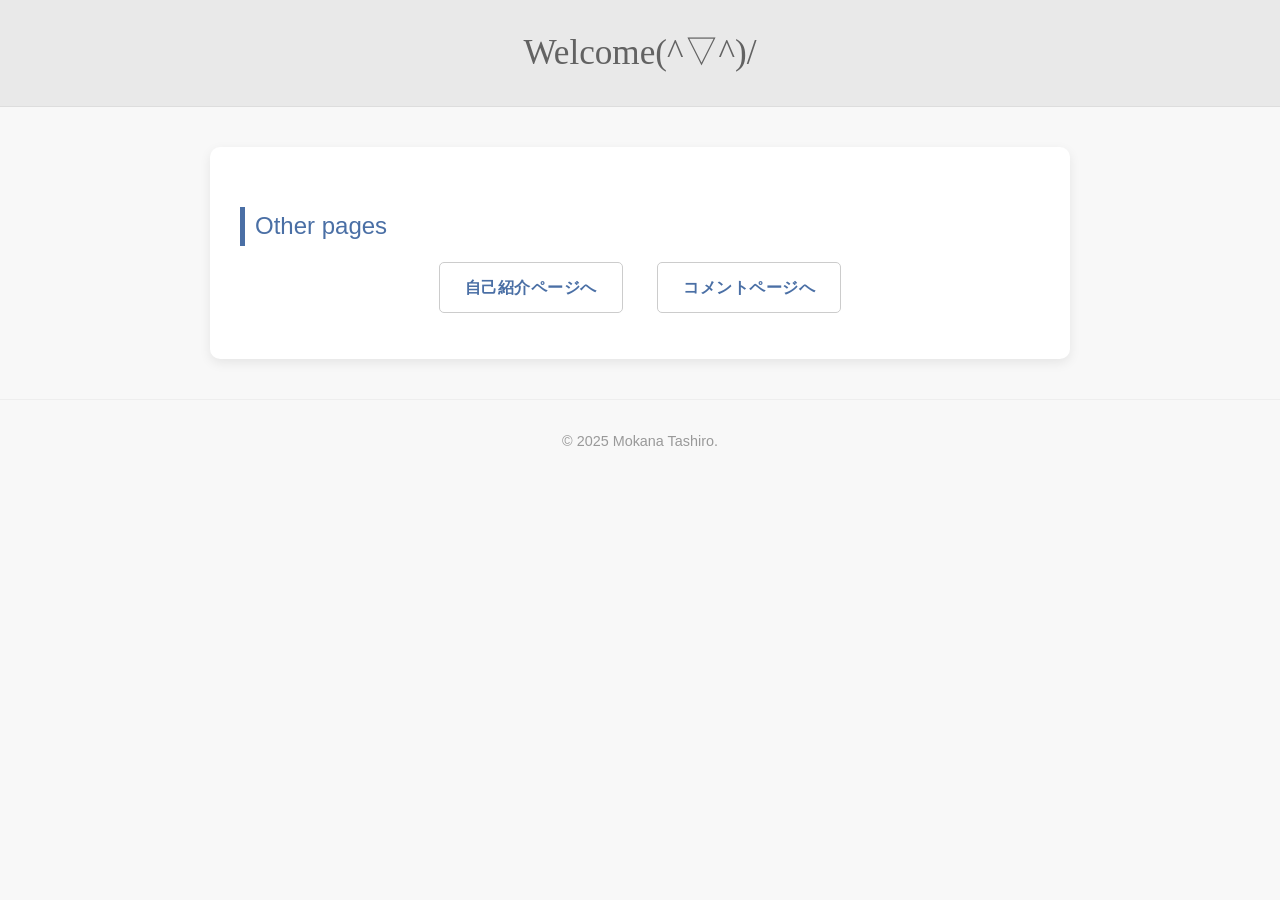
<file: index.html>
<!DOCTYPE html>
<html lang="ja">
<head>
    <meta charset="UTF-8">
    <meta name="viewport" content="width=device-width, initial-scale=1.0">
    <title>Mokanaのサイト</title>
    <link rel="stylesheet" href="style.css">
</head>
<body class="index-body">
    <header>
        <h1>Welcome(^▽^)/</h1>
    </header>

    <main>
        <h2>Other pages</h2>
        <nav>
            <ul>
                <li><a href="mypage.html">自己紹介ページへ</a></li>
                <li><a href="comment.html">コメントページへ</a></li>
            </ul>
        </nav>
    </main>

    <footer>
        <p>&copy; 2025 Mokana Tashiro.</p>
    </footer>
</body>
</html>
</file>
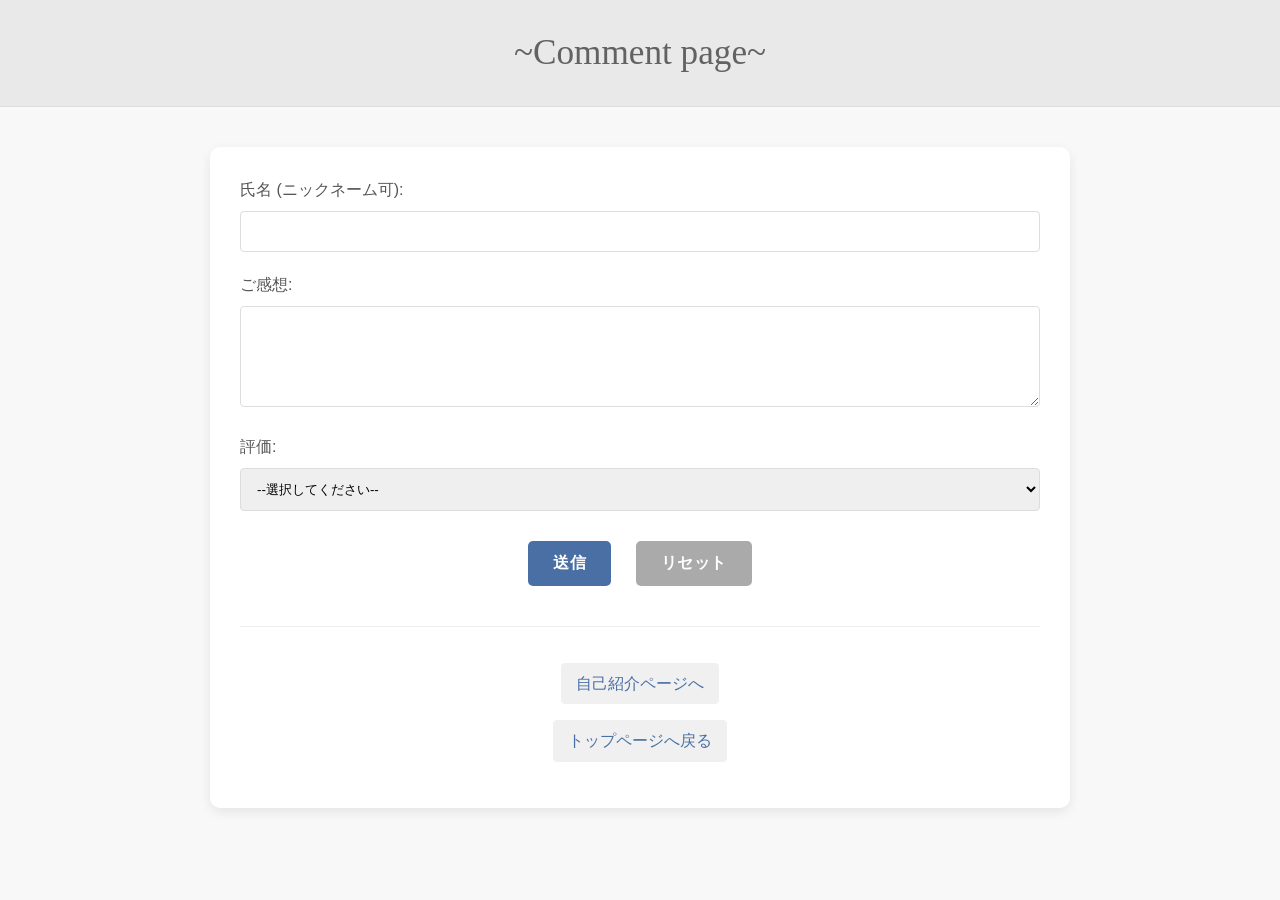
<file: comment.html>
<!DOCTYPE html>
<html lang="ja">
<head>
    <meta charset="UTF-8">
    <meta name="viewport" content="width=device-width, initial-scale=1.0">
    <title>コメントページ</title>
    <link rel="stylesheet" href="style.css">
</head>
<body>
    <header>
        <h1>~Comment page~</h1>
    </header>

    <main>
        <form action="#" method="post" class="comment-form">
            <div class="form-group">
                <label for="name">氏名 (ニックネーム可):</label>
                <input type="text" id="name" name="name" required>
            </div>

            <div class="form-group">
                <label for="comment">ご感想:</label>
                <textarea id="comment" name="comment" rows="5" required></textarea>
            </div>

            <div class="form-group">
                <label for="rating">評価:</label>
                <select id="rating" name="rating" required>
                    <option value="">--選択してください--</option>
                    <option value="5">大変満足 (★★★★★)</option>
                    <option value="4">満足 (★★★★)</option>
                    <option value="3">普通 (★★★)</option>
                    <option value="2">少し不満 (★★)</option>
                    <option value="1">不満 (★)</option>
                </select>
            </div>

            <div class="button-group">
                <button type="submit">送信</button>
                <button type="reset">リセット</button>
            </div>
        </form>

        <nav class="links">
            <p><a href="mypage.html">自己紹介ページへ</a></p>
            <p><a href="index.html">トップページへ戻る</a></p>
        </nav>
    </main>
</body>
</html>
</file>
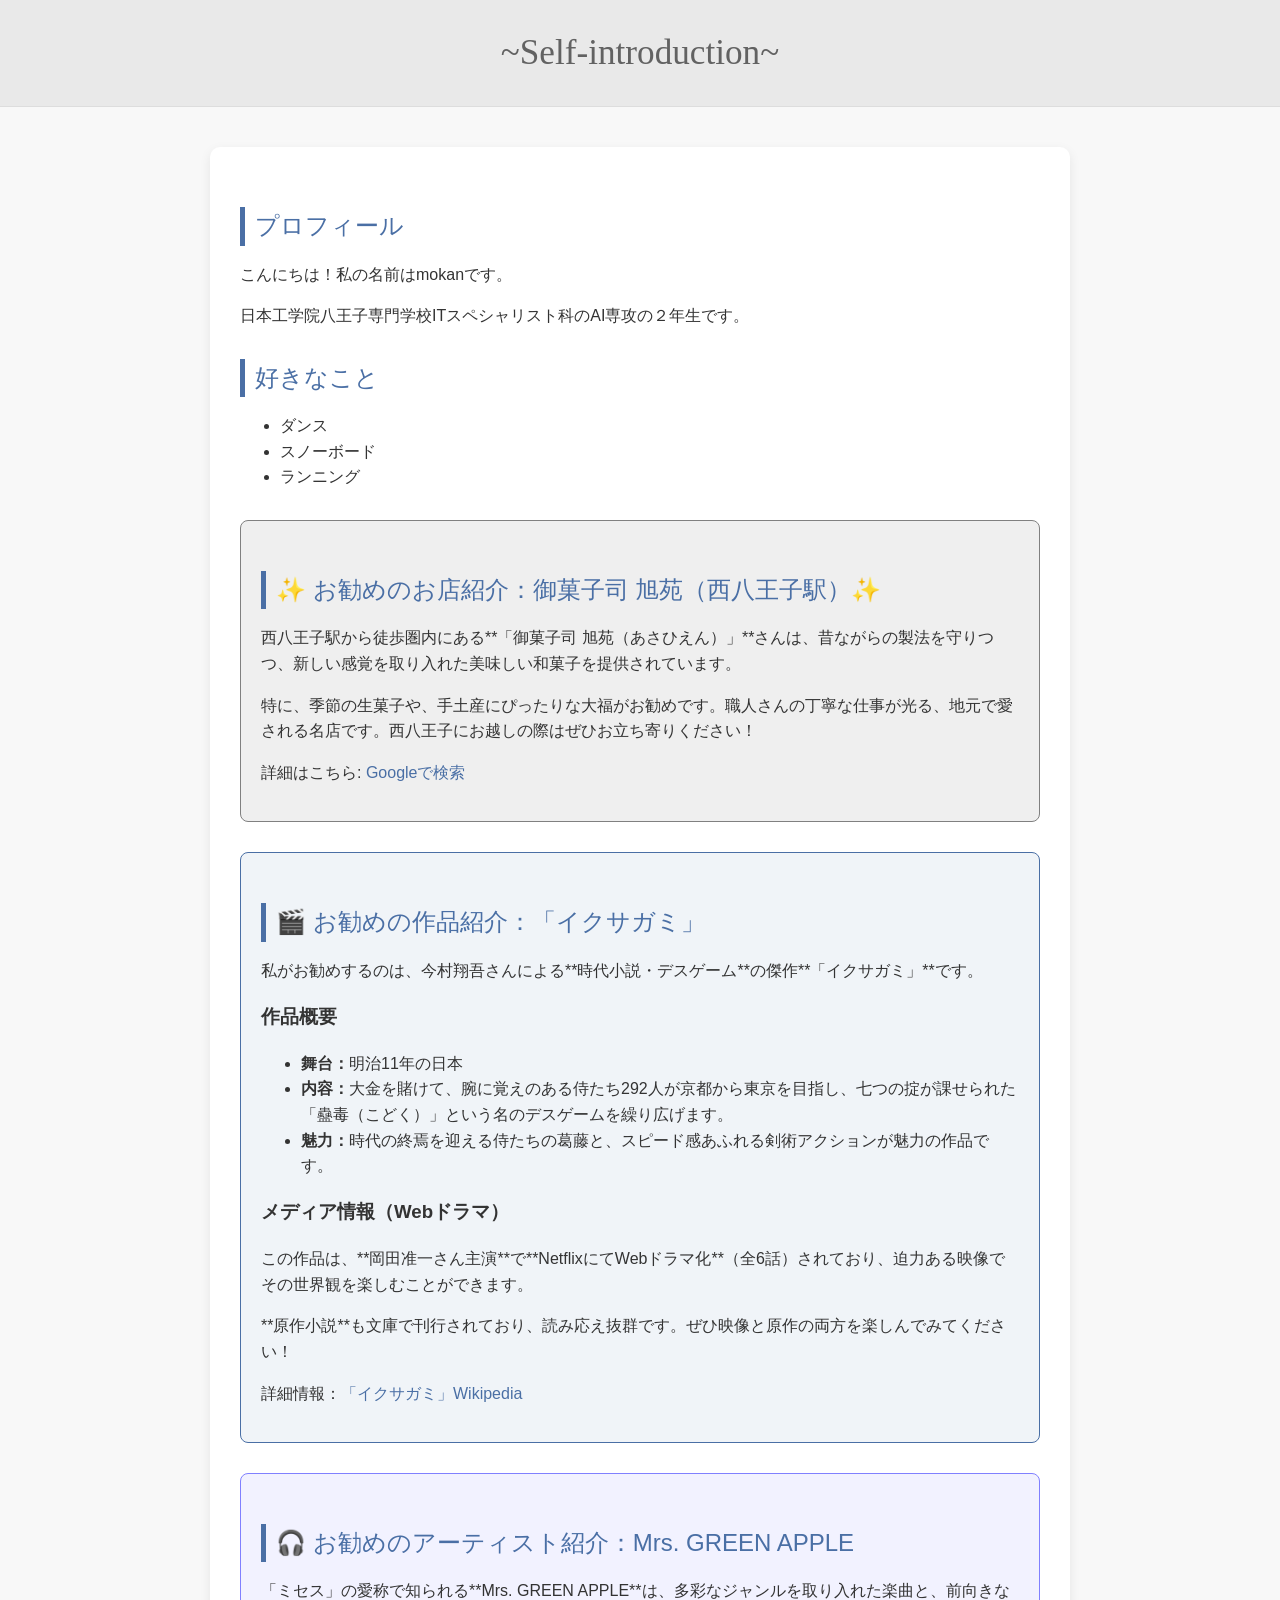
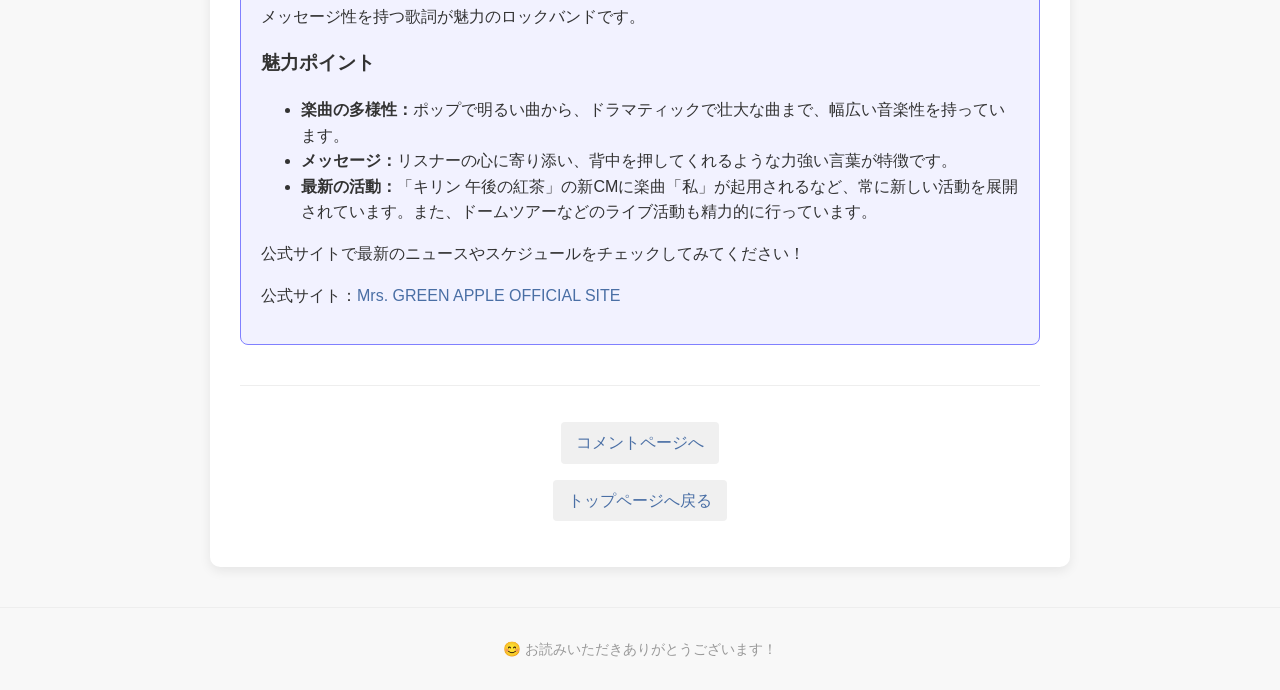
<file: mypage.html>
<!DOCTYPE html>
<html lang="ja">
<head>
    <meta charset="UTF-8">
    <meta name="viewport" content="width=device-width, initial-scale=1.0">
    <title>自己紹介ページ</title>
    <link rel="stylesheet" href="style.css">
</head>
<body>
    <header>
        <h1>~Self-introduction~</h1>
    </header>

    <main>
        <section>
            <h2>プロフィール</h2>
            <p>こんにちは！私の名前はmokanです。</p>
			<p>日本工学院八王子専門学校ITスペシャリスト科のAI専攻の２年生です。</p>
        </section>

        <section>
            <h2>好きなこと</h2>
            <ul>
                <li>ダンス</li>
                <li>スノーボード</li>
                <li>ランニング</li>
            </ul>
        </section>

        <section class="recommendation">
            <h2>✨ お勧めのお店紹介：御菓子司 旭苑（西八王子駅）✨</h2>
			
            <p>
                西八王子駅から徒歩圏内にある**「御菓子司 旭苑（あさひえん）」**さんは、昔ながらの製法を守りつつ、新しい感覚を取り入れた美味しい和菓子を提供されています。
            </p>
            <p>
                特に、季節の生菓子や、手土産にぴったりな大福がお勧めです。職人さんの丁寧な仕事が光る、地元で愛される名店です。西八王子にお越しの際はぜひお立ち寄りください！
            </p>
            <p>詳細はこちら: <a href="https://www.google.com/search?q=御菓子司+旭苑" target="_blank">Googleで検索</a></p>
        </section>
		
		
		<section class="recommendation" style="border: 1px solid #4a6fa5; background-color: #f0f4f8;">
		            <h2>🎬 お勧めの作品紹介：「イクサガミ」</h2>
		            
		            <p>
		                私がお勧めするのは、今村翔吾さんによる**時代小説・デスゲーム**の傑作**「イクサガミ」**です。
		            </p>
		            
		            <h3>作品概要</h3>
		            <ul>
		                <li><strong>舞台：</strong>明治11年の日本</li>
		                <li><strong>内容：</strong>大金を賭けて、腕に覚えのある侍たち292人が京都から東京を目指し、七つの掟が課せられた「蠱毒（こどく）」という名のデスゲームを繰り広げます。</li>
		                <li><strong>魅力：</strong>時代の終焉を迎える侍たちの葛藤と、スピード感あふれる剣術アクションが魅力の作品です。</li>
		            </ul>

		            <h3>メディア情報（Webドラマ）</h3>
		            <p>
		                この作品は、**岡田准一さん主演**で**NetflixにてWebドラマ化**（全6話）されており、迫力ある映像でその世界観を楽しむことができます。
		            </p>
		            <p>
		                **原作小説**も文庫で刊行されており、読み応え抜群です。ぜひ映像と原作の両方を楽しんでみてください！
		            </p>
		            <p>詳細情報：<a href="https://ja.wikipedia.org/wiki/%E3%82%A4%E3%82%AF%E3%82%B5%E3%82%AC%E3%83%9F" target="_blank">「イクサガミ」Wikipedia</a></p>
		        </section>
				
				<section class="recommendation" style="border: 1px solid rgb(128, 128, 255); background-color: rgb(242, 242, 255);">
				            <h2>🎧 お勧めのアーティスト紹介：Mrs. GREEN APPLE</h2>
				            <p>
				                「ミセス」の愛称で知られる**Mrs. GREEN APPLE**は、多彩なジャンルを取り入れた楽曲と、前向きなメッセージ性を持つ歌詞が魅力のロックバンドです。
				            </p>
				            
				            <h3>魅力ポイント</h3>
				            <ul>
				                <li><strong>楽曲の多様性：</strong>ポップで明るい曲から、ドラマティックで壮大な曲まで、幅広い音楽性を持っています。</li>
				                <li><strong>メッセージ：</strong>リスナーの心に寄り添い、背中を押してくれるような力強い言葉が特徴です。</li>
				                <li><strong>最新の活動：</strong>「キリン 午後の紅茶」の新CMに楽曲「私」が起用されるなど、常に新しい活動を展開されています。また、ドームツアーなどのライブ活動も精力的に行っています。</li>
				            </ul>
				            <p>公式サイトで最新のニュースやスケジュールをチェックしてみてください！</p>
				            <p>公式サイト：<a href="https://mrsgreenapple.com/" target="_blank">Mrs. GREEN APPLE OFFICIAL SITE</a></p>
				        </section>
        <nav class="links">
            <p><a href="comment.html">コメントページへ</a></p>
            <p><a href="index.html">トップページへ戻る</a></p>
        </nav>
    </main>

    <footer>
        <p>😊 お読みいただきありがとうございます！</p>
    </footer>
</body>
</html>
</file>
<file: style.css>
/* 基本のリセットとフォント設定 */
body {
    /* フォントをモダンなものに変更 */
    font-family: 'Helvetica Neue', Arial, 'Hiragino Kaku Gothic ProN', 'Hiragino Sans', sans-serif;
    margin: 0;
    padding: 0;
    line-height: 1.6;
    /* フォントの色は濃いグレー */
    color: #333333;
    /* 背景色は非常に薄いグレー */
    background-color: #f8f8f8;
}

/* リンクの基本スタイル */
a {
    /* リンクの色を落ち着いたブルーグレーに変更 */
    color: #4a6fa5;
    text-decoration: none;
    transition: color 0.3s, text-decoration 0.3s;
}

a:hover {
    color: #2a476f;
    text-decoration: underline;
}

/* 全体のコンテナ */
main {
    max-width: 800px;
    margin: 40px auto; /* 上下のマージンを少し大きく */
    padding: 30px;
    background-color: #ffffff; /* メインコンテンツの背景は白 */
    box-shadow: 0 4px 12px rgba(0, 0, 0, 0.08); /* 影を付けて浮き上がらせる */
    border-radius: 10px;
}

/* ヘッダー */
header {
    /* ヘッダーの背景色を明るい薄いグレーに */
    background-color: #e9e9e9;
    color: #333333;
    padding: 25px 0;
    text-align: center;
    margin-bottom: 30px;
    border-bottom: 1px solid #dddddd;
}

header h1 {
	font-family: 'Shadows Into Light', cursive;
	color: rgb(98, 98, 98);
    margin: 0;
    font-size: 2.2em;
    font-weight: 300; /* フォントを少し細くしてモダンに */
}

/* 小見出し */
h2 {
    color: #4a6fa5;
    border-left: 5px solid #4a6fa5;
    padding-left: 10px;
    margin-top: 30px;
    margin-bottom: 15px;
    font-weight: 500;
}


/* --- index.html の背景設定 --- */
.index-body {
    /* 背景画像を無効化し、通常の薄いグレーの背景に戻す */
    background-image: none;
    background-color: #f8f8f8;
}

/* index.html のメインコンテンツは、背景画像がないため、特別な設定は不要 */
.index-body main {
    background-color: #ffffff;
    padding: 30px;
}

/* ナビゲーションリスト */
nav ul {
    list-style: none;
    padding: 0;
    text-align: center;
}

nav li {
    display: inline-block; /* リンクを横並びに */
    margin: 0 15px;
}

nav li a {
    display: block;
    padding: 12px 25px;
    border: 1px solid #cccccc;
    border-radius: 5px;
    background-color: #ffffff;
    font-weight: bold;
    font-size: 1em;
    letter-spacing: 0.5px;
    transition: background-color 0.3s, border-color 0.3s;
}

nav li a:hover {
    background-color: #e9e9e9; /* 薄いグレーにホバー */
    border-color: #4a6fa5;
    text-decoration: none;
}

/* --- comment.html のフォームスタイル --- */
.comment-form .form-group {
    margin-bottom: 20px;
}

.comment-form label {
    display: block;
    font-weight: 500;
    margin-bottom: 8px;
    color: #555;
}

.comment-form input[type="text"],
.comment-form textarea,
.comment-form select {
    width: 100%;
    padding: 12px;
    border: 1px solid #dddddd;
    border-radius: 4px;
    box-sizing: border-box;
    transition: border-color 0.3s;
}

.comment-form input[type="text"]:focus,
.comment-form textarea:focus,
.comment-form select:focus {
    border-color: #4a6fa5; /* フォーカス時に青系に */
    outline: none;
}

.comment-form textarea {
    resize: vertical;
}

.comment-form .button-group {
    text-align: center;
    margin-top: 30px;
}

.comment-form button {
    padding: 12px 25px;
    margin: 0 10px;
    border: none;
    border-radius: 5px;
    cursor: pointer;
    font-size: 1em;
    font-weight: bold;
    letter-spacing: 0.5px;
    transition: background-color 0.3s;
}

.comment-form button[type="submit"] {
    background-color: #4a6fa5; /* 落ち着いたブルー */
    color: white;
}

.comment-form button[type="submit"]:hover {
    background-color: #2a476f;
}

.comment-form button[type="reset"] {
    background-color: #aaaaaa; /* グレー */
    color: white;
}

.comment-form button[type="reset"]:hover {
    background-color: #888888;
}

/* mypage.html のお店紹介セクション */
.recommendation {
    /* 枠の色と背景色を変更 */
    border: 1px solid rgb(128, 128, 128); 
    padding: 20px;
    background-color: rgb(239, 239, 239); /* 薄いクリーム色/黄色系で強調 */
    border-radius: 8px;
    margin-top: 30px;
}

/* ページ下部の戻るリンク */
.links {
    text-align: center;
    margin-top: 40px;
    border-top: 1px solid #eeeeee;
    padding-top: 20px;
}

.links p a {
    display: inline-block;
    padding: 8px 15px;
    background-color: #f0f0f0;
    border-radius: 4px;
}

.links p a:hover {
    background-color: #e0e0e0;
}

/* フッター */
footer {
    text-align: center;
    padding: 15px;
    margin-top: 40px;
    border-top: 1px solid #eeeeee;
    color: #999;
    font-size: 0.9em;
}
</file>
